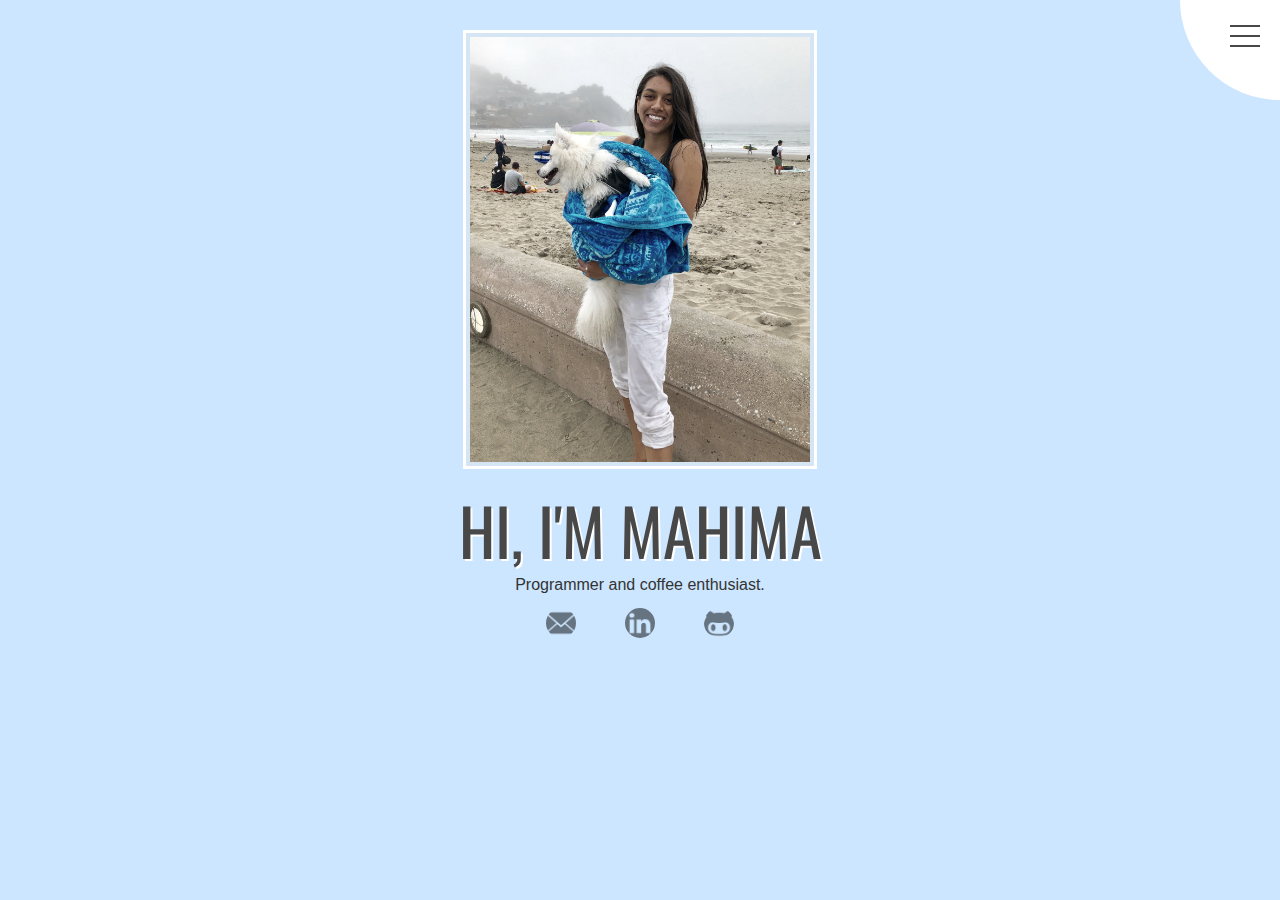
<file: index.html>
<!DOCTYPE html>
<html>
<head>
	<meta name="viewport" content="width=device-width, initial-scale=1">
	<meta charset="utf-8">
    <meta name="viewport" content="width=device-width, initial-scale=1">
    <title>Mahima Shanware</title>
    <meta name="author" content="Mahima Shanware">
    <meta name="description" content="Mahima Shanware's Personal Website">
    <meta name="keywords" content="Mahima's Website" meta="mahima shanware, computer science, cmu, mahimashanware, github.io, mahimashanware.github.io, website, information systems, mahima, shanware, mahi">
	<link href="https://use.fontawesome.com/releases/v5.0.13/css/all.css" rel="stylesheet" />
	<link rel="stylesheet" type="text/css" href="styles.css">
	<style type="text/css">
		@import url('https://fonts.googleapis.com/css?family=Lato|Oswald|Roboto&display=swap');

*, *:before, *:after {
  box-sizing: border-box;
}
html {
  font-size: 18px;
  list-style: none;
}
body {
  font-size: 1.2em;
  line-height: 1.6;
  background: #cce6ff;
  overflow-x: hidden;
  list-style: none;
}
label .menu {
  position: absolute;
  right: -100px;
  top: -100px;
  z-index: 100;
  width: 200px;
  height: 200px;
  background: #fff;
  border-radius: 50% 50% 50% 50%;
  transition: 0.5s ease-in-out;
  box-shadow: 0 0 0 0 #fff, 0 0 0 0 #fff;
  cursor: pointer;
}
label .hamburger {
  position: absolute;
  top: 135px;
  left: 50px;
  width: 30px;
  height: 2px;
  background: #484848;
  display: block;
  transform-origin: center;
  transition: 0.5s ease-in-out;
}
label .hamburger:after, label .hamburger:before {
  transition: 0.5s ease-in-out;
  content: "";
  position: absolute;
  display: block;
  width: 100%;
  height: 100%;
  background: #484848;
}
label .hamburger:before {
  top: -10px;
}
label .hamburger:after {
  bottom: -10px;
}
label input {
  display: none;
}
label input:checked + .menu {
  box-shadow: 0 0 0 100vw #fff, 0 0 0 100vh #fff;
  border-radius: 0;
}
label input:checked + .menu .hamburger {
  transform: rotate(45deg);
}
label input:checked + .menu .hamburger:after {
  transform: rotate(90deg);
  bottom: 0;
}
label input:checked + .menu .hamburger:before {
  transform: rotate(90deg);
  top: 0;
}
label input:checked + .menu + ul {
  opacity: 1;
}
label ul {
  z-index: 200;
  position: absolute;
  top: 50%;
  left: 50%;
  transform: translate(-50%, -50%);
  opacity: 0;
  transition: 0.25s 0s ease-in-out;
}

label a {
  margin-bottom: 1em;
  display: block;
  color: #484848;
  text-decoration: none;
}

label a:hover {
	color: #cce6ff;
}

h1 {
  position: absolute;
  top: 50%;
  left: 50%;
  transform: translate(-50%, -50%);
  width: 80%;
  text-align: center;
}

#container {
	font-family: 'Open Sans', sans-serif;
	position: relative;
	text-align: center;
	display: block;
	justify-content: center;
	margin-left: auto;
	margin-right: auto;
}

#main img {
	margin-left: auto;
	margin-right: auto;
	margin-top: 1em;
	min-width: 300px;
	max-width: 28%;
	height: auto;
	filter: gray; /* IE5+ */
      -webkit-filter: grayscale(40%); /* Webkit Nightlies & Chrome Canary */
      -webkit-transition: all .1s ease-in-out; 
	padding:4px;
	border:3px solid white;
	background-color:#cce6ff;
}
#main img:hover {
    filter: none;
      -webkit-filter: grayscale(0);
    }


#title {
	font-family: 'Oswald', sans-serif;
	color: #484848;
	text-shadow: 2px 2px white;
	font-size: 3em;
	margin-bottom: -10px;
}

#text {
	  font: 16px/1.5em "Overpass", "Open Sans", Helvetica, sans-serif;
	  color: #333;
	  font-weight: 300;
}

#buttons { /* https://codepen.io/dmlb/pen/Aktzl */
}

#buttons img {
	-webkit-filter: opacity(50%); /* Safari */
	filter: opacity(50%);
	width: 30px;
	height: auto;
	margin-top: .5em;
	margin-right: 1em;
	margin-left: 1em;
	border-radius: 50%;
  -webkit-transition: -webkit-transform .2s ease-in-out;
          transition:         transform .2s ease-in-out;

}

#buttons img:hover {
	-webkit-transform: rotate(45deg);
          transform: rotate(45deg);
    cursor: pointer;
    filter: opacity(75%);
}

ul {
    list-style: none;
    padding-left: 0;
}​





</style>

</head>

<body>
	<label> <!-- the hamburger menu code here-->
	  <input type="checkbox"></input>
		<span class="menu">
		<span class="hamburger"></span>
		</span>
		<ul>
			<a href="index.html">Home</a>
			<a href=about.html>About</a>
			<a href="exp.html">Experience</a>
			<a href="CMU_Mahima_Resume.pdf" target="_blank">Resume</a>
	  	</ul>
	</label>

	<div id="container">
		<div id="main"><a href="about.html"><img src="mahi_main.jpg" alt="Mahima"><a/></div>
		<div id="title">HI, I'M MAHIMA</div>
		
		<div id='text'>Programmer and coffee enthusiast.</div>
		
		<div id='buttons'>
		<!-- 

		<div>Icons made by <a href="https://www.flaticon.com/authors/yannick" title="Yannick">Yannick</a> from <a href="https://www.flaticon.com/"             title="Flaticon">www.flaticon.com</a> is licensed by <a href="http://creativecommons.org/licenses/by/3.0/"             title="Creative Commons BY 3.0" target="_blank">CC 3.0 BY</a></div> 

		<div>Icons made by <a href="https://www.flaticon.com/authors/dave-gandy" title="Dave Gandy">Dave Gandy</a> from <a href="https://www.flaticon.com/"             title="Flaticon">www.flaticon.com</a> is licensed by <a href="http://creativecommons.org/licenses/by/3.0/"             title="Creative Commons BY 3.0" target="_blank">CC 3.0 BY</a></div>

		<div>Icons made by <a href="https://www.flaticon.com/authors/simpleicon" title="SimpleIcon">SimpleIcon</a> from <a href="https://www.flaticon.com/"             title="Flaticon">www.flaticon.com</a> is licensed by <a href="http://creativecommons.org/licenses/by/3.0/"             title="Creative Commons BY 3.0" target="_blank">CC 3.0 BY</a></div>-->

		<a href="mailto:mahima.shanware@gmail.com"><img src="mail.jpeg" alt="Mahima"></a>
		<a href="https://www.linkedin.com/in/mshanware539"><img src="li.jpeg" alt="Mahima"></a>
		<a href="https://www.github.com/mahimashanware"><img src="github.jpeg" alt="Mahima"></a>

		</div>




	</div>

</body>
</html>
</file>
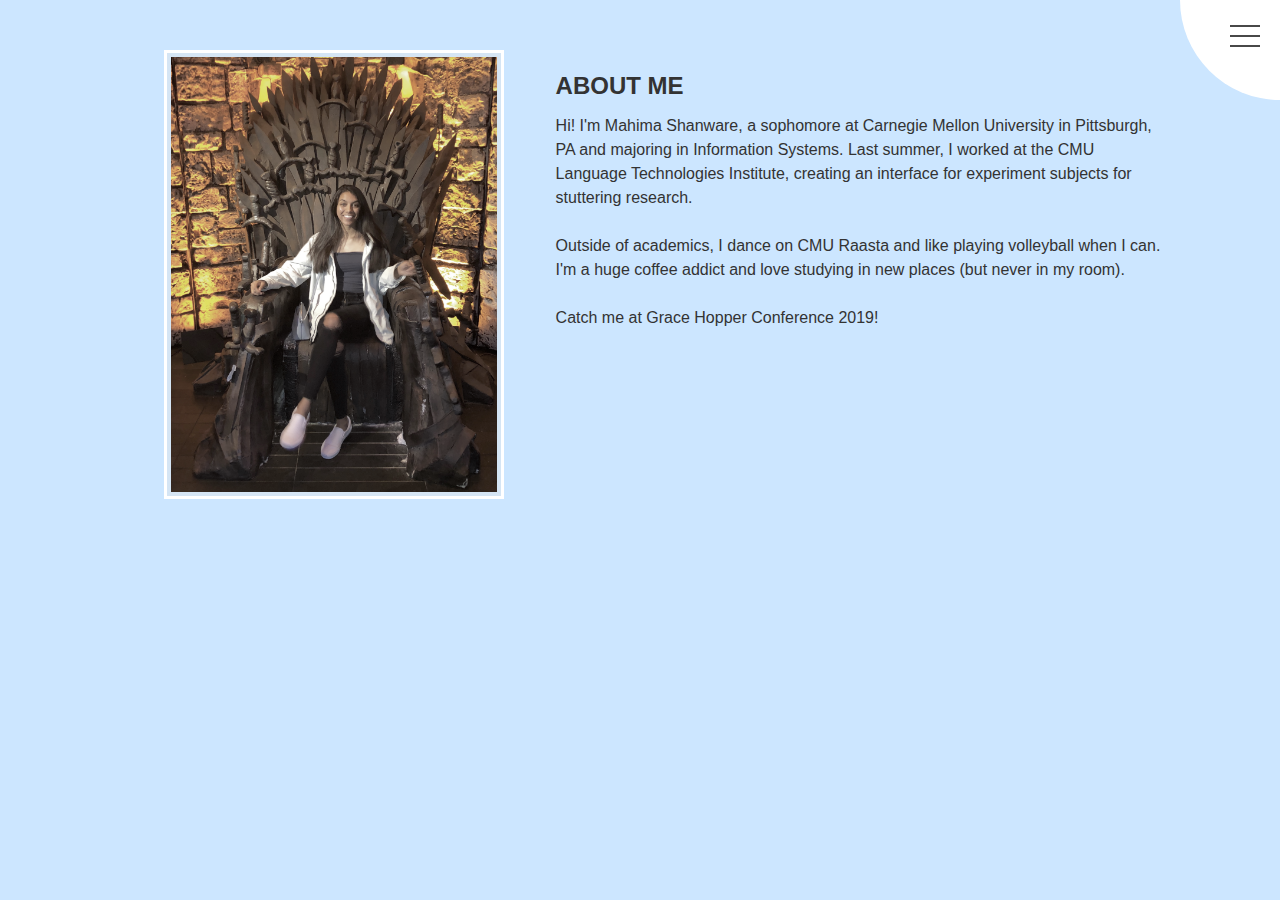
<file: about.html>
<!DOCTYPE html>
<html>
<head>
	<meta name="viewport" content="width=device-width, initial-scale=1">
	<link rel="stylesheet" type="text/css" href="styles.css">
	<style type="text/css">
		@import url('https://fonts.googleapis.com/css?family=Lato|Oswald|Roboto&display=swap');

*, *:before, *:after {
  box-sizing: border-box;
}
html {
  font-size: 18px;
  list-style: none;
  background: #cce6ff;
}

body {
  font-size: 1.2em;
  line-height: 1.6;
  background: #cce6ff;
  overflow-x: hidden;
  list-style: none;
}

.row body {
  font: 16px/1.5em "Open Sans", Helvetica, sans-serif;
  color: #333;
  font-weight: 300;
}
label .menu {
  position: absolute;
  right: -100px;
  top: -100px;
  z-index: 100;
  width: 200px;
  height: 200px;
  background: #fff;
  border-radius: 50% 50% 50% 50%;
  transition: 0.5s ease-in-out;
  box-shadow: 0 0 0 0 #fff, 0 0 0 0 #fff;
  cursor: pointer;
}
label .hamburger {
  position: absolute;
  top: 135px;
  left: 50px;
  width: 30px;
  height: 2px;
  background: #484848;
  display: block;
  transform-origin: center;
  transition: 0.5s ease-in-out;
}
label .hamburger:after, label .hamburger:before {
  transition: 0.5s ease-in-out;
  content: "";
  position: absolute;
  display: block;
  width: 100%;
  height: 100%;
  background: #484848;
}
label .hamburger:before {
  top: -10px;
}
label .hamburger:after {
  bottom: -10px;
}
label input {
  display: none;
}
label input:checked + .menu {
  box-shadow: 0 0 0 100vw #fff, 0 0 0 100vh #fff;
  border-radius: 0;
}
label input:checked + .menu .hamburger {
  transform: rotate(45deg);
}
label input:checked + .menu .hamburger:after {
  transform: rotate(90deg);
  bottom: 0;
}
label input:checked + .menu .hamburger:before {
  transform: rotate(90deg);
  top: 0;
}
label input:checked + .menu + ul {
  opacity: 1;
}
label ul {
  z-index: 200;
  position: absolute;
  top: 50%;
  left: 50%;
  transform: translate(-50%, -50%);
  opacity: 0;
  transition: 0.25s 0s ease-in-out;
}

label a {
  margin-bottom: 1em;
  display: block;
  color: #484848;
  text-decoration: none;
}

label a:hover {
	color: #cce6ff;
}


ul {
    list-style: none;
    padding-left: 0;
}​


* {
  box-sizing: border-box;
}

/* Create two unequal columns that floats next to each other */
.column {
  float: left;
  padding: 10px;
}

.left {
  width: 40%;
}

.row {
  padding-top: 1.5em;
  margin: auto;
}

.right {
  margin-left: 2em;
  width: 50%;
  font: 16px/1.5em "Open Sans", Helvetica, sans-serif;
  color: #333;
  font-weight: 300;
}

/* Clear floats after the columns */
.row:after {
  content: "";
  display: table;
  clear: both;
}
@media screen and (max-width: 800px) {
  .column {
    width: 80%;
  }
}



#main img {
  display: block;
  margin-left: auto;
  margin-right: 0;
  min-width: 300px;
  max-width: 70%;
  height: auto;
  padding:4px;
  border:3px solid white;
  filter: gray; /* IE5+ */
      -webkit-filter: grayscale(40%); /* Webkit Nightlies & Chrome Canary */
      -webkit-transition: all .1s ease-in-out; 
  padding:4px;
  border:3px solid white;
  background-color:#cce6ff;
}
#main img:hover {
    filter: none;
      -webkit-filter: grayscale(0);
    }


</style>

</head>

<body>
  <label> <!-- the hamburger menu code here-->
    <input type="checkbox"></input>
    <span class="menu">
    <span class="hamburger"></span>
    </span>
    <ul>
      <a href="index.html">Home</a>
      <a href=about.html>About</a>
      <a href="exp.html">Experience</a>
      <a href="CMU_Mahima_Resume.pdf" target="_blank">Resume</a>
      </ul>
  </label>


  <div class="row">
    <div class="column left">
      <div id="main"><img src="mahi_aboutme.jpg" alt="Mahima"></div>
    </div>
    <div class="column right">
    <br>
      <h2>About Me</h2>
      <p>Hi! I'm Mahima Shanware, a sophomore at Carnegie Mellon University in Pittsburgh, PA and majoring in Information Systems. Last summer, I worked at the CMU Language Technologies Institute, creating an interface for experiment subjects for stuttering research.<br><br>
      Outside of academics, I dance on CMU Raasta and like playing volleyball when I can. I'm a huge coffee addict and love studying in new places (but never in my room). <br><br>
      Catch me at Grace Hopper Conference 2019!</p>
    </div>
  </div>




</body>
</html>
</file>
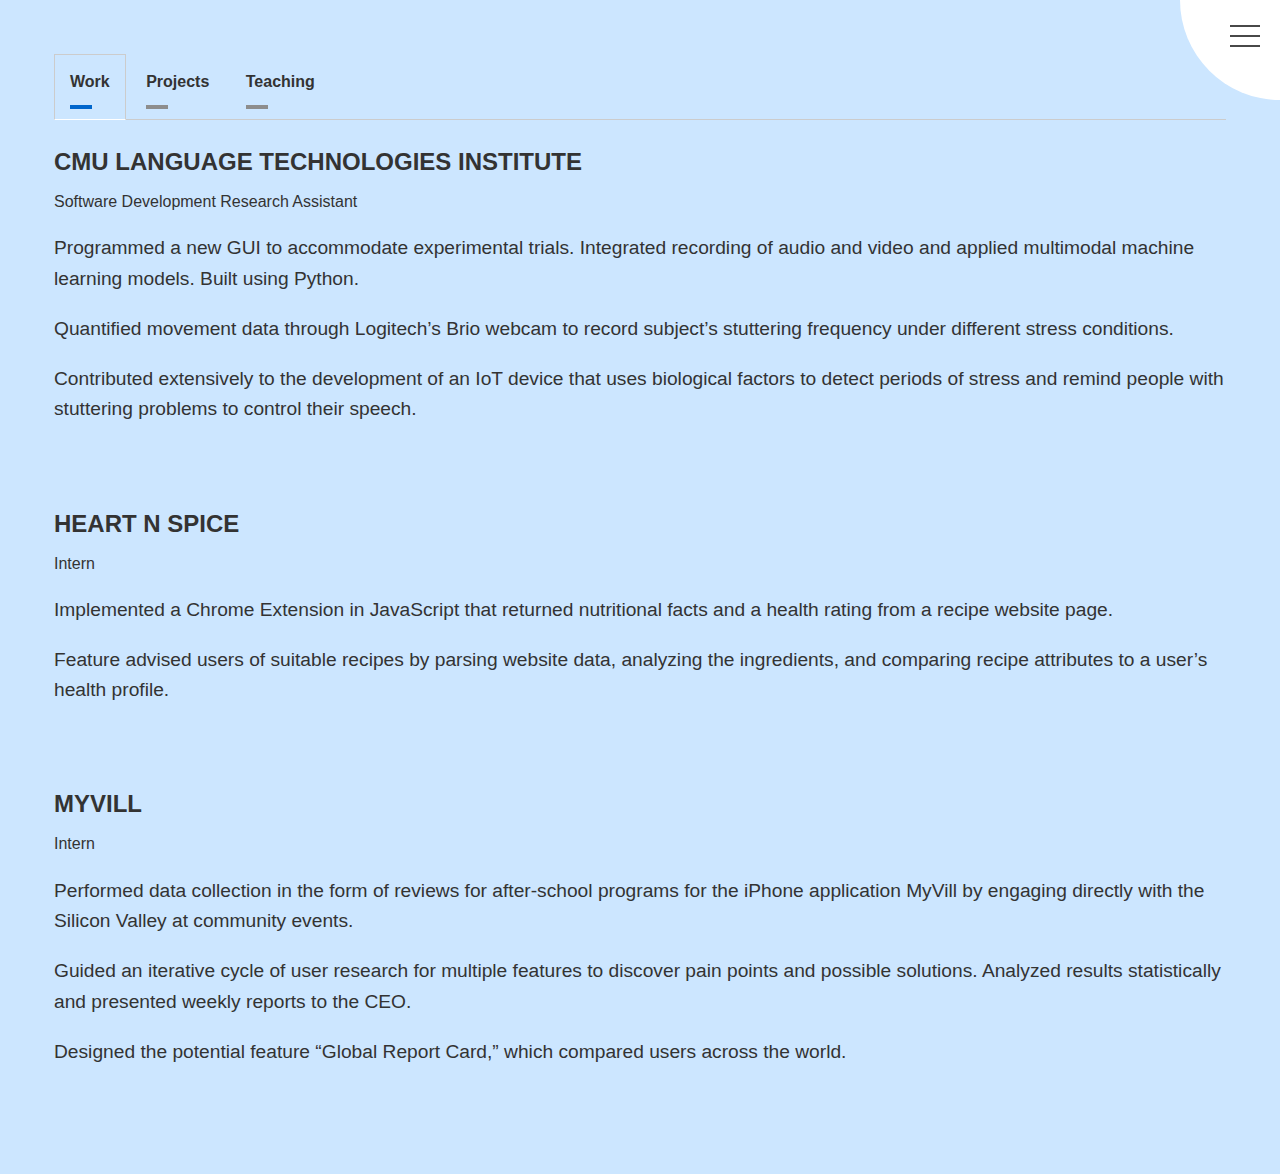
<file: exp.html>
<!DOCTYPE html>
<html>
<head>
  <meta name="viewport" content="width=device-width, initial-scale=1">
  <link href="https://use.fontawesome.com/releases/v5.0.13/css/all.css" rel="stylesheet" />
  <link rel="stylesheet" type="text/css" href="styles.css">
  <style type="text/css">
    @import url('https://fonts.googleapis.com/css?family=Lato|Oswald|Roboto&display=swap');

*, *:before, *:after {
  box-sizing: border-box;
}
html {
  font-size: 18px;
  list-style: none;
}


label .menu {
  position: absolute;
  right: -100px;
  top: -100px;
  z-index: 100;
  width: 200px;
  height: 200px;
  background: #fff;
  border-radius: 50% 50% 50% 50%;
  transition: 0.5s ease-in-out;
  box-shadow: 0 0 0 0 #fff, 0 0 0 0 #fff;
  cursor: pointer;
}
label .hamburger {
  position: absolute;
  top: 135px;
  left: 50px;
  width: 30px;
  height: 2px;
  background: #484848;
  display: block;
  transform-origin: center;
  transition: 0.5s ease-in-out;
}
label .hamburger:after, label .hamburger:before {
  transition: 0.5s ease-in-out;
  content: "";
  position: absolute;
  display: block;
  width: 100%;
  height: 100%;
  background: #484848;
}
label .hamburger:before {
  top: -10px;
}
label .hamburger:after {
  bottom: -10px;
}
label input {
  display: none;
}
label input:checked + .menu {
  box-shadow: 0 0 0 100vw #fff, 0 0 0 100vh #fff;
  border-radius: 0;
}
label input:checked + .menu .hamburger {
  transform: rotate(45deg);
}
label input:checked + .menu .hamburger:after {
  transform: rotate(90deg);
  bottom: 0;
}
label input:checked + .menu .hamburger:before {
  transform: rotate(90deg);
  top: 0;
}
label input:checked + .menu + ul {
  opacity: 1;
}
label ul {
  z-index: 200;
  position: absolute;
  top: 50%;
  left: 50%;
  transform: translate(-50%, -50%);
  opacity: 0;
  transition: 0.25s 0s ease-in-out;
}

label a {
  margin-bottom: 1em;
  display: block;
  color: #484848;
  text-decoration: none;
  font-size: 1.2em;
  line-height: 1.4;
  font-weight: 0;
  overflow-x: hidden;
  list-style: none;
  font-family: "Roboto";

}

label a:hover {
  color: #cce6ff;
}

/*
 CSS for the main interaction
*/
.tabset > input[type="radio"] {
  position: absolute;
  left: -200vw;
}

.tabset .tab-panel {
  display: none;
}

.tabset > input:first-child:checked ~ .tab-panels > .tab-panel:first-child,
.tabset > input:nth-child(3):checked ~ .tab-panels > .tab-panel:nth-child(2),
.tabset > input:nth-child(5):checked ~ .tab-panels > .tab-panel:nth-child(3),
.tabset > input:nth-child(7):checked ~ .tab-panels > .tab-panel:nth-child(4),
.tabset > input:nth-child(9):checked ~ .tab-panels > .tab-panel:nth-child(5),
.tabset > input:nth-child(11):checked ~ .tab-panels > .tab-panel:nth-child(6) {
  display: block;
}

/*
 Styling
*/
body {
  font: 16px/1.5em "Open Sans", Helvetica, sans-serif;
  color: #333;
  font-weight: 300;
}

.tabset > label {
  position: relative;
  display: inline-block;
  padding: 15px 15px 25px;
  border: 1px solid transparent;
  border-bottom: 0;
  cursor: pointer;
  font-weight: 600;
}

.tabset > label::after {
  content: "";
  position: absolute;
  left: 15px;
  bottom: 10px;
  width: 22px;
  height: 4px;
  background: #8d8d8d;
}

.tabset > label:hover,
.tabset > input:focus + label {
  color: #06c;
}

.tabset > label:hover::after,
.tabset > input:focus + label::after,
.tabset > input:checked + label::after {
  background: #06c;
}

.tabset > input:checked + label {
  border-color: #ccc;
  border-bottom: 1px solid #fff;
  margin-bottom: -1px;
}

.tab-panel {
  padding: 30px 0;
  border-top: 1px solid #ccc;
}

/*
 Demo purposes only
*/
*,
*:before,
*:after {
  box-sizing: border-box;
}

body {
  padding: 30px;
  background: #cce6ff;
}

.tabset {
  margin-left: auto;
  margin-right: auto;
  margin-top: 1em;
  padding-left: 1em;
  padding-right: 1em;
  min-width: 300px;
}



ul {
    list-style: none;
    padding-left: 0;
    font-size: 1.2em;
    line-height: 1.6;
    overflow-x: hidden;
    list-style: none;
}​

.tabset ul {
  list-style: outside;
  list-style-type: circle;

}

.tabset ul li {
  margin-bottom: 1em;
}

</style>

</head>

<body>
  <label> <!-- the hamburger menu code here-->
    <input type="checkbox"></input>
    <span class="menu">
    <span class="hamburger"></span>
    </span>
    <ul>
      <a href="index.html">Home</a>
      <a href=about.html>About</a>
      <a href="exp.html">Experience</a>
      <a href="CMU_Mahima_Resume.pdf" target="_blank">Resume</a>
      </ul>
  </label>

  <div class="tabset">
    <!-- Tab 1 -->
    <input type="radio" name="tabset" id="tab1" aria-controls="marzen" checked>
    <label for="tab1">Work</label>
    <!-- Tab 2 -->
    <input type="radio" name="tabset" id="tab2" aria-controls="rauchbier">
    <label for="tab2">Projects</label>
    <!-- Tab 3 -->
    <input type="radio" name="tabset" id="tab3" aria-controls="dunkles">
    <label for="tab3">Teaching</label>
    
    <div class="tab-panels">
      <section id="Work" class="tab-panel">
      <h2>CMU Language Technologies Institute</h2>
        <p><strong>Software Development Research Assistant</strong><br>  
        <ul>
              <li>Programmed a new GUI to accommodate experimental trials. Integrated recording of audio and video and applied multimodal machine learning models. Built using Python.</li>
              <li>Quantified movement data through Logitech’s Brio webcam to record subject’s stuttering frequency under different stress conditions.</li>
              <li>Contributed extensively to the development of an IoT device that uses biological factors to detect periods of stress and remind people with stuttering problems to control their speech.</li>
              </ul>
              <br>
              <br>
        <h2>Heart n Spice</h2>
        <p><strong>Intern</strong><br>  
        <ul>
              <li>Implemented a Chrome Extension in JavaScript that returned nutritional facts and a health rating from a recipe website page. 
</li>
              <li>Feature advised users of suitable recipes by parsing website data, analyzing the ingredients, and comparing recipe attributes to a user’s health profile. 
</li>
            
              </ul>
          <br>
              <br>
        <h2>MyVill</h2>
        <p><strong>Intern</strong><br>  
        <ul>
              <li>Performed data collection in the form of reviews for after-school programs for the iPhone application MyVill by engaging directly with the Silicon Valley at community events.</li>
              <li>Guided an iterative cycle of user research for multiple features to discover pain points and possible solutions. Analyzed results statistically and presented weekly reports to the CEO.</li>
              <li>Designed the potential feature “Global Report Card,” which compared users across the world.</li>
            
              </ul>

        
      </section>

      <section id="Projects" class="tab-panel">
        <h2>MedType</h2>
        <p><strong>Stroke Detection Tool.</strong> Early stroke detection tool built using with machine learning k-nearest neighbors algorithm in Python. Returned an at-risk/not at-risk rating and tracked data over time to model statistical analysis. </p>
        <br><br>
        <h2>Bakery Website</h2>
        <p><strong>Responsive website.</strong> Bakery website built from scratch using HTML/JavaScript/CSS, jQuery, and Highcharts to create a responsive website.</p>
      </section>
      <section id="Teaching" class="tab-panel">
        <h2>CMU SCS Teaching Assistant</h2>
        <p><strong>15-110 TA.</strong> Leading 30-student recitations and review sessions. Topics include Python, algorithms, efficiency, testing, data structures, testing, debugging, and recursion.</p>
    </div>
  
  </div>
<!--
<p><small>Source: <cite><a href="https://www.bjcp.org/stylecenter.php">BJCP Style Guidelines</a></cite></small></p>
-->


  


</body>
</html>
</file>
<file: styles.css>
@import url('https://fonts.googleapis.com/css?family=Roboto');

body{
  font-family: 'Roboto', sans-serif;
}

h2{
  margin:0px;
  text-transform: uppercase;
}

h6{
  margin:0px;
  color:#777;
}

.wrapper{
  text-align:center;
  margin:50px auto;
}

.tabs{
  margin-top:50px;
  font-size:15px;
  padding:0px;
  list-style:none;
  background:#fff;
  box-shadow:0px 5px 20px rgba(0,0,0,0.1);
  display:inline-block;
  border-radius:50px;
  position:relative;
}

.tabs a{
  text-decoration:none;
  color: #777;
  text-transform:uppercase;
  padding:10px 20px;
  display:inline-block;
  position:relative;
  z-index:1;
  transition-duration:0.6s;
}

.tabs a.active{
  color:#fff;
}

.tabs a i{
  margin-right:5px;
}

.tabs .selector{
  height:100%;
  display:inline-block;
  position:absolute;
  left:0px;
  top:0px;
  z-index:1;
  border-radius:50px;
  transition-duration:0.6s;
  transition-timing-function: cubic-bezier(0.68, -0.55, 0.265, 1.55);
  
  background: #05abe0;
  background: -moz-linear-gradient(45deg, #05abe0 0%, #8200f4 100%);
  background: -webkit-linear-gradient(45deg, #05abe0 0%,#8200f4 100%);
  background: linear-gradient(45deg, #05abe0 0%,#8200f4 100%);
  filter: progid:DXImageTransform.Microsoft.gradient( startColorstr='#05abe0', endColorstr='#8200f4',GradientType=1 );
}
</file>
